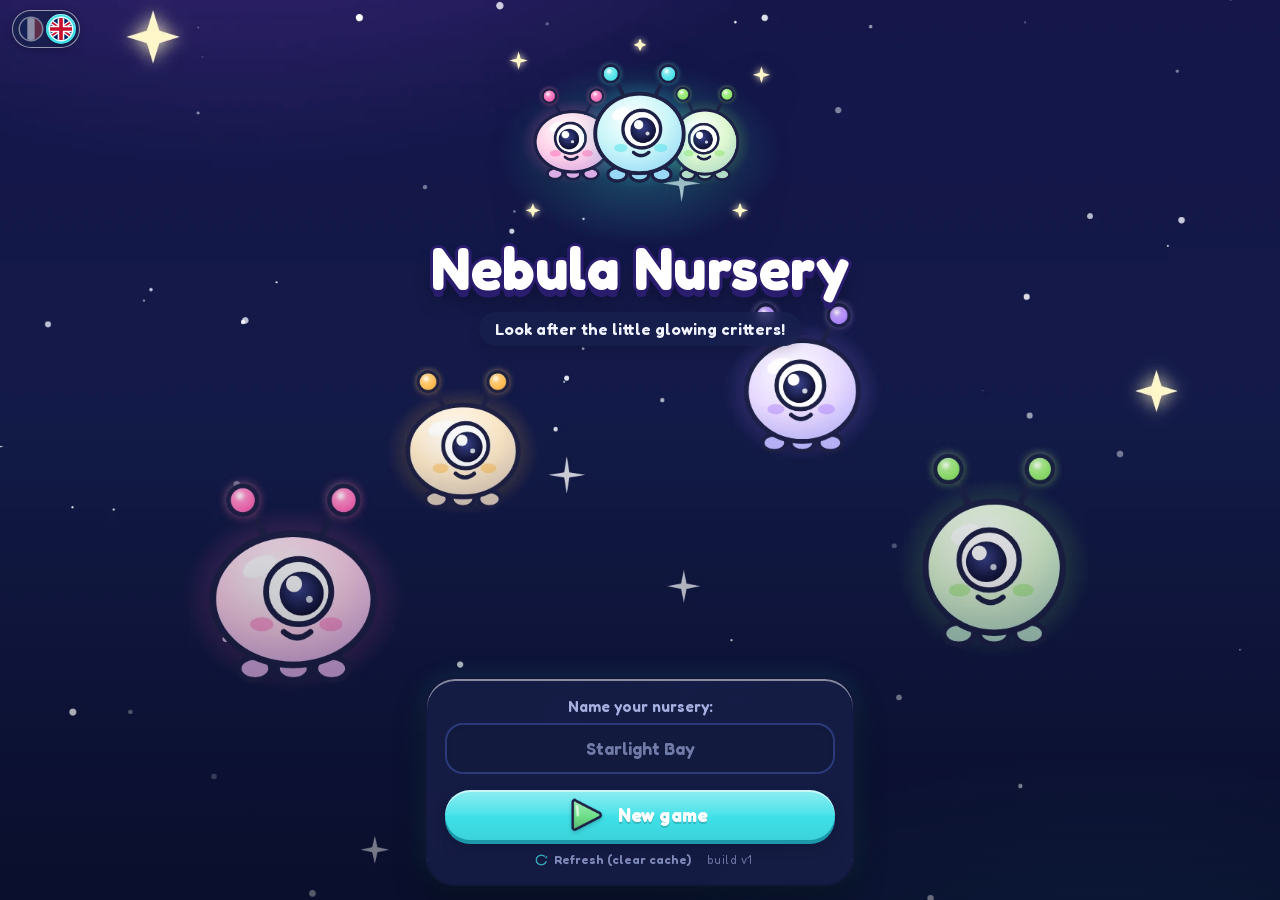
<file: index.html>
<!DOCTYPE html>
<html lang="en">
<head>
  <meta charset="UTF-8" />
  <meta http-equiv="Cache-Control" content="no-cache, no-store, must-revalidate" />
  <meta http-equiv="Pragma" content="no-cache" />
  <meta http-equiv="Expires" content="0" />
  <meta name="viewport" content="width=device-width, initial-scale=1.0, maximum-scale=1.0, user-scalable=no, viewport-fit=cover" />
  <meta name="theme-color" content="#120c34" />
  <meta name="apple-mobile-web-app-capable" content="yes" />
  <meta name="apple-mobile-web-app-status-bar-style" content="black-translucent" />
  <meta name="apple-mobile-web-app-title" content="Nebula" />
  <title>Nebula Nursery</title>
  <link rel="manifest" href="manifest.webmanifest?v=v1" />
  <link rel="icon" type="image/png" href="assets/favicon.png?v=v1" />
  <link rel="apple-touch-icon" href="assets/apple-touch-icon.png?v=v1" />
  <link rel="preload" href="vendor/fonts/fredoka-latin.woff2" as="font" type="font/woff2" crossorigin />
  <link rel="stylesheet" href="engine.css?v=v1" />
  <link rel="stylesheet" href="style.css?v=v1" />
</head>
<body>
  <!-- Home: full-screen splash + bottom sheet -->
  <div id="screen-home" class="screen">
    <div class="home-bg"></div>
    <div class="home-hero">
      <img id="home-logo" class="home-logo hidden" alt="" draggable="false" />
      <h1 id="home-title" class="game-title">Game</h1>
      <p id="home-tagline" class="subtitle"></p>
    </div>
    <div class="home-sheet">
      <label id="home-name-label" class="field-label" for="place-name-input">Name your place:</label>
      <input id="place-name-input" type="text" maxlength="20" />
      <button id="btn-start" class="btn btn-giant btn-primary">New game</button>
      <button id="btn-continue" class="btn btn-giant btn-secondary">Continue</button>
      <p id="home-msg" class="home-msg"></p>
      <div class="home-foot">
        <button id="btn-refresh" class="btn-refresh" title="Clear cache and reload">Refresh</button>
        <span id="app-version" class="app-version"></span>
      </div>
    </div>
  </div>

  <!-- Character creation: carousel -->
  <div id="screen-create" class="screen hidden">
    <div class="home-bg"></div>
    <h2 id="create-title" class="create-title">Choose your character</h2>
    <div class="preview-wrap">
      <button id="car-prev" class="nav-arrow prev" aria-label="previous"></button>
      <div id="avatar-preview" class="avatar-preview"></div>
      <button id="car-next" class="nav-arrow next" aria-label="next"></button>
    </div>
    <div class="home-sheet create-sheet">
      <div id="create-controls" class="create-controls"></div>
      <button id="btn-create-ok" class="btn btn-giant btn-primary">Let's go!</button>
    </div>
  </div>

  <!-- Game -->
  <div id="screen-game" class="screen hidden">
    <header class="top-bar">
      <div class="bar-line">
        <div class="place-title"><span id="place-avatar" class="place-avatar"></span><span id="place-name" class="place-name">My place</span></div>
        <div class="hud-actions">
          <button id="btn-goals" class="mini-btn" title="Goals"></button>
          <button id="btn-me" class="mini-btn" title="Change my look"></button>
          <button id="btn-sound" class="mini-btn" title="Sound"></button>
          <button id="btn-help" class="mini-btn" title="Help"></button>
        </div>
      </div>
      <div id="hud-resources" class="resources"></div>
    </header>

    <div id="game-message" class="game-message hidden"></div>

    <div class="world-zone">
      <div id="world"></div>
      <button id="btn-action" class="btn-action hidden">Action</button>
    </div>

    <div id="panel" class="panel">
      <p class="panel-hint"></p>
    </div>
  </div>

  <!-- Modal -->
  <div id="modal" class="modal hidden">
    <div class="modal-content">
      <button id="btn-close-modal" class="btn-close" aria-label="Close"></button>
      <h2 id="modal-title">Title</h2>
      <div id="modal-body"></div>
    </div>
  </div>

  <!-- Close-up mini-scene (generic): zoom onto a backdrop and scrub spots off it -->
  <div id="closeup" class="closeup hidden">
    <button id="closeup-close" class="closeup-close" aria-label="Close"></button>
    <div id="closeup-stage" class="closeup-stage">
      <img id="closeup-bg" class="closeup-bg" alt="" draggable="false" />
      <img id="closeup-brush" class="closeup-brush hidden" alt="" draggable="false" />
    </div>
  </div>

  <!-- Night veil ("rest" transition), fullscreen -->
  <div id="night-veil"></div>

  <script src="vendor/phaser.min.js?v=v1"></script>
  <script src="game.config.js?v=v1"></script>
  <script src="game.i18n.js?v=v1"></script>
  <script src="engine.js?v=v1"></script>
</body>
</html>
</file>
<file: engine.css>
/* =========================================================
   Generic engine shell styles — STRUCTURE ONLY (no theme).
   Shared verbatim by every game built on the engine.
   A game themes itself in style.css by setting the CSS
   variables below (colours, font, radii, backgrounds).
   ========================================================= */

:root {
  /* ---- defaults (a theme overrides these in style.css) ---- */
  --game-font: "Fredoka", ui-rounded, "SF Pro Rounded", "Trebuchet MS", system-ui, sans-serif;
  --deep: #1b2238;
  --panel: #ffffff; --panel2: #f2f5fb; --panel-edge: #e3e8f2; --sheet-bg: rgba(255, 255, 255, 0.88);
  --text: #2c3550; --muted: #7a84a3; --title: #2c3550;
  --title-fill: #ffffff; --title-stroke: #2c3550;          /* the big outlined game title */
  --primary: #4fc3b8; --primary-d: #2f9c92; --on-primary: #ffffff;
  --accent: #ff8fb3; --accent-d: #d9648b; --on-accent: #ffffff;
  --ribbon: var(--accent); --ribbon-d: var(--accent-d);
  --good: #5fcf86; --warn: #ffc24a; --bad: #ff6a8a;
  --input-bg: #f4f6fb; --border: #dde3ef;
  --chip-bg: rgba(255, 255, 255, 0.9); --chip-text: #2c3550; --chip-edge: rgba(0, 0, 0, 0.08);
  --overlay: rgba(10, 14, 30, 0.55); --night: #0b1030;
  --radius: 24px; --shadow: 0 10px 28px rgba(0, 0, 0, 0.22);
  --glow: 0 0 0 transparent;          /* optional neon glow on cards/buttons */
  --vignette: 0;                      /* 0..1 dark edge on the world (render.vignette) */
  --home-bg: var(--deep);
  --closeup-bg: #000;
  --gloss: linear-gradient(180deg, rgba(255, 255, 255, 0.42) 0%, rgba(255, 255, 255, 0.08) 48%, rgba(0, 0, 0, 0) 52%, rgba(0, 0, 0, 0.06) 100%);
}

* { box-sizing: border-box; font-family: var(--game-font); }
/* Disable text selection / iOS callout globally: on Safari a tap-drag in the game
   starts a text selection that hijacks subsequent touches (the player stops moving).
   Text inputs re-enable selection just below. */
html, body { height: 100%; touch-action: manipulation; -webkit-text-size-adjust: 100%;
  -webkit-user-select: none; user-select: none; -webkit-touch-callout: none; -webkit-tap-highlight-color: transparent; }
input[type="text"], textarea { -webkit-user-select: text; user-select: text; }
button, .btn, input, select, textarea { touch-action: manipulation; }
img { -webkit-user-drag: none; }
/* The document never scrolls (iOS would shift every fixed layer — see engine.js). */
html { overflow: hidden; overscroll-behavior: none; background: var(--edge, var(--deep)); }
body { margin: 0; color: var(--text); background: var(--edge, var(--deep)); overflow: hidden; overscroll-behavior: none;
  position: fixed; top: 0; left: 0; width: 100%; }
/* Edge colour per screen: what iOS shows around/behind our layers. A theme sets
   --edge-home / --edge-game (default: --home-bg / the world colour --deep). */
html[data-screen="home"], html[data-screen="create"] { --edge: var(--edge-home, var(--home-bg)); }
html[data-screen="game"] { --edge: var(--edge-game, var(--deep)); }
html[data-screen="closeup"] { --edge: var(--closeup-bg); }
.screen { height: 100vh; height: 100dvh; display: flex; flex-direction: column; }
.hidden { display: none !important; }
#screen-game { background: var(--deep); position: fixed; inset: 0; height: auto; }

/* ===== Icons (illustrated PNG, built-in SVG glyph, or text fallback) ===== */
.ico { display: inline-block; width: 1.45em; height: 1.45em; vertical-align: -0.38em; object-fit: contain; flex: 0 0 auto; }
.ico-svg { width: 1.2em; height: 1.2em; vertical-align: -0.22em; }
.ico-text { width: auto; height: auto; vertical-align: baseline; }
img.ico { filter: drop-shadow(0 1px 0 rgba(0, 0, 0, 0.12)); }

/* ===== Night veil ("rest" transition) ===== */
#night-veil { position: fixed; inset: 0; pointer-events: none; z-index: 40; opacity: 0; transition: opacity 1.1s ease; background: var(--night); }
#night-veil.on { opacity: 0.86; }

/* ===== Buttons: glossy "candy" pills with a 3D edge ===== */
.btn {
  --b: var(--panel); --bd: var(--panel-edge); --fg: var(--text);
  position: relative; display: inline-flex; align-items: center; justify-content: center; gap: 10px;
  border: none; cursor: pointer; margin: 4px; padding: 8px 22px; min-height: 44px;
  border-radius: 999px; font-weight: 700; font-size: 1.05rem; line-height: 1.1; letter-spacing: 0.2px;
  color: var(--fg); background: var(--gloss), var(--b);
  box-shadow: 0 4px 0 var(--bd), 0 7px 14px rgba(0, 0, 0, 0.16), inset 0 2px 0 rgba(255, 255, 255, 0.55);
  transition: transform .08s ease, box-shadow .08s ease, filter .15s ease;
}
.btn:hover { filter: brightness(1.04); }
.btn:active { transform: translateY(4px); box-shadow: 0 1px 0 var(--bd), 0 3px 6px rgba(0, 0, 0, 0.18), inset 0 2px 0 rgba(255, 255, 255, 0.55); }
.btn:disabled { filter: grayscale(0.7); opacity: 0.55; cursor: not-allowed; }
.btn .ico { width: 2.1em; height: 2.1em; margin: -12px -2px -12px -6px; filter: drop-shadow(0 2px 2px rgba(0, 0, 0, 0.18)); }
.btn-giant { display: flex; width: 100%; font-size: 1.15rem; min-height: 50px; margin: 10px 0 2px; }
.btn-giant .ico { width: 46px; height: 46px; margin: -14px 0 -14px -10px; }
.btn-primary { --b: var(--primary); --bd: var(--primary-d); --fg: var(--on-primary); text-shadow: 0 2px 0 rgba(0, 0, 0, 0.16); }
.btn-accent { --b: var(--accent); --bd: var(--accent-d); --fg: var(--on-accent); text-shadow: 0 2px 0 rgba(0, 0, 0, 0.16); }
.btn-secondary { --b: var(--panel); --bd: var(--panel-edge); --fg: var(--primary-d); }
.btn-small { font-size: 0.92rem; min-height: 36px; padding: 6px 14px; }
.btn-pulse { animation: pulse 2s ease-in-out infinite; }

/* ===== Home (full-screen splash + bottom sheet) & character creation ===== */
#screen-home, #screen-create {
  position: fixed; inset: 0; height: auto; align-items: center; justify-content: space-between; overflow: hidden;
  padding: calc(14px + env(safe-area-inset-top)) 14px calc(14px + env(safe-area-inset-bottom));
}
.home-bg {
  position: absolute; inset: -24px; z-index: 0; background: var(--home-bg); background-size: cover; background-position: center;
  animation: drift 28s ease-in-out infinite alternate;
}
.home-bg::after { content: ""; position: absolute; inset: 0; background: linear-gradient(180deg, rgba(0, 0, 0, 0) 45%, var(--sheet-fade, rgba(0, 0, 0, 0.25)) 100%); }
.home-hero { position: relative; z-index: 1; text-align: center; margin-top: 2vh; animation: rise .6s cubic-bezier(.2, 1.4, .4, 1) both; }
.home-logo { display: block; width: min(300px, 70vw); max-height: 34vh; object-fit: contain; height: auto; margin: 0 auto -6px; animation: float 3.4s ease-in-out infinite; filter: drop-shadow(0 14px 18px rgba(0, 0, 0, 0.25)); }
.game-title {
  margin: 0; font-weight: 700; font-size: clamp(2.5rem, 11vw, 3.6rem); line-height: 1; letter-spacing: 0.5px; color: var(--title-fill);
  text-shadow: 3px 0 0 var(--title-stroke), -3px 0 0 var(--title-stroke), 0 3px 0 var(--title-stroke), 0 -3px 0 var(--title-stroke),
    2px 2px 0 var(--title-stroke), -2px 2px 0 var(--title-stroke), 2px -2px 0 var(--title-stroke), -2px -2px 0 var(--title-stroke),
    0 7px 0 var(--title-stroke), 0 12px 18px rgba(0, 0, 0, 0.3);
}
.subtitle {
  display: inline-block; margin: 14px 0 0; padding: 7px 16px; border-radius: 999px; font-weight: 600; font-size: 1rem;
  background: var(--chip-bg); color: var(--chip-text); box-shadow: 0 4px 12px rgba(0, 0, 0, 0.15); -webkit-backdrop-filter: blur(6px); backdrop-filter: blur(6px);
}
.home-sheet {
  position: relative; z-index: 1; width: min(430px, 100%); padding: 18px 18px 12px; border-radius: 30px;
  background: var(--sheet-bg); -webkit-backdrop-filter: blur(14px); backdrop-filter: blur(14px);
  box-shadow: var(--shadow), var(--glow), inset 0 2px 0 rgba(255, 255, 255, 0.5); border: 2px solid var(--panel-edge);
  animation: rise .55s .08s cubic-bezier(.2, 1.3, .4, 1) both; text-align: center;
}
.field-label { display: block; margin: 0 0 7px; font-weight: 600; font-size: 0.95rem; color: var(--muted); }
input[type="text"] {
  width: 100%; padding: 13px 16px; font-size: 1.1rem; background: var(--input-bg); color: var(--text);
  border: 2px solid var(--border); border-radius: 18px; margin-bottom: 6px; text-align: center; font-weight: 600; outline: none;
  box-shadow: inset 0 2px 4px rgba(0, 0, 0, 0.06); transition: border-color .15s;
}
input[type="text"]:focus { border-color: var(--primary); }
input[type="text"]::placeholder { color: var(--muted); opacity: 0.65; }
.home-msg { min-height: 0; color: var(--primary-d); font-weight: 600; margin: 6px 0 0; font-size: 0.92rem; }
.home-msg:empty { display: none; }
.home-foot { display: flex; align-items: center; justify-content: center; gap: 10px; margin-top: 8px; }
.btn-refresh { background: transparent; border: none; color: var(--muted); font-size: 0.78rem; font-weight: 600; cursor: pointer; opacity: 0.75; padding: 4px 6px; display: inline-flex; align-items: center; gap: 4px; }
.btn-refresh .ico { width: 1.3em; height: 1.3em; }
.app-version { font-size: 0.72rem; color: var(--muted); opacity: 0.6; letter-spacing: 0.5px; }
/* Language switch: one themed toggle (pill + sliding knob behind the active flag), top-left of home */
.lang-switch { --f: 22px; --pad: 3px; position: absolute; z-index: 5; top: calc(env(safe-area-inset-top, 0px) + 10px); left: 12px;
  display: flex; gap: 0; padding: var(--pad); border: 1.5px solid rgba(255, 255, 255, 0.55); border-radius: 999px;
  background: var(--chip-bg, rgba(0, 0, 0, 0.35)); box-shadow: 0 2px 8px rgba(0, 0, 0, 0.18);
  cursor: pointer; -webkit-tap-highlight-color: transparent; }
.lang-switch::before { content: ""; position: absolute; inset: -8px; }   /* 44px+ tap area */
.lang-knob { position: absolute; top: var(--pad); left: var(--pad); width: calc(var(--f) + 8px); height: calc(var(--f) + 8px); border-radius: 50%;
  background: var(--primary, #fff); box-shadow: 0 1px 3px rgba(0, 0, 0, 0.25), inset 0 1px 0 rgba(255, 255, 255, 0.45);
  transform: translateX(calc(var(--i) * (var(--f) + 8px))); transition: transform 0.2s cubic-bezier(.3, .7, .4, 1.2); }
.lang-flag { position: relative; display: flex; align-items: center; justify-content: center; width: calc(var(--f) + 8px); height: calc(var(--f) + 8px);
  opacity: 0.5; filter: saturate(0.5); transition: opacity 0.2s ease, filter 0.2s ease; }
.lang-flag .flag { display: block; width: var(--f); height: var(--f); border-radius: 50%; overflow: hidden; box-shadow: 0 0 0 1.5px rgba(255, 255, 255, 0.9); }
.lang-flag.on { opacity: 1; filter: none; }
.lang-switch:active .lang-knob { filter: brightness(0.95); }

.create-title {
  position: relative; z-index: 1; margin: 2vh 0 0; padding: 10px 26px; border-radius: 18px; font-weight: 700; font-size: 1.25rem; color: #fff;
  background: var(--gloss), var(--ribbon); box-shadow: 0 5px 0 var(--ribbon-d), var(--shadow); text-shadow: 0 2px 0 rgba(0, 0, 0, 0.15);
  animation: rise .5s cubic-bezier(.2, 1.4, .4, 1) both; text-align: center; max-width: 92vw;
}
.create-title .ico { width: 1.6em; height: 1.6em; }
.preview-wrap { position: relative; z-index: 1; display: flex; align-items: center; justify-content: center; gap: 8px; flex: 1; width: 100%; max-width: 460px; }
.avatar-preview { position: relative; width: min(250px, 58vw); height: min(270px, 62vw); display: flex; align-items: flex-end; justify-content: center; }
.avatar-preview .podium { position: absolute; left: 8%; right: 8%; bottom: 22px; height: 48px; border-radius: 50%; background: radial-gradient(ellipse at center, rgba(255, 255, 255, 0.85), rgba(255, 255, 255, 0.2) 60%, rgba(255, 255, 255, 0) 72%); }
.avatar-preview .thumb-big { position: relative; width: 100%; height: calc(100% - 24px); object-fit: contain; object-position: bottom; image-rendering: var(--thumb-rendering, auto); animation: float 2.8s ease-in-out infinite; filter: drop-shadow(0 10px 12px rgba(0, 0, 0, 0.22)); }
.avatar-preview .thumb-big.swap-next { animation: swapNext .35s cubic-bezier(.2, 1.3, .4, 1), float 2.8s .35s ease-in-out infinite; }
.avatar-preview .thumb-big.swap-prev { animation: swapPrev .35s cubic-bezier(.2, 1.3, .4, 1), float 2.8s .35s ease-in-out infinite; }
.avatar-name { position: absolute; bottom: -2px; left: 50%; transform: translateX(-50%); padding: 6px 18px; border-radius: 999px; background: var(--panel); color: var(--title); font-weight: 700; font-size: 1.1rem; box-shadow: 0 4px 0 var(--panel-edge), 0 6px 14px rgba(0, 0, 0, 0.15); white-space: nowrap; }
.nav-arrow {
  width: 52px; height: 52px; border-radius: 50%; border: none; cursor: pointer; flex: 0 0 auto; display: flex; align-items: center; justify-content: center;
  background: var(--gloss), var(--panel); box-shadow: 0 4px 0 var(--panel-edge), 0 8px 14px rgba(0, 0, 0, 0.18);
}
.nav-arrow .ico { width: 30px; height: 30px; }
.nav-arrow.prev .ico { transform: rotate(90deg); }
.nav-arrow.next .ico { transform: rotate(-90deg); }
.nav-arrow:active { transform: translateY(3px); box-shadow: 0 1px 0 var(--panel-edge); }
.create-sheet { margin-top: 10px; }
.create-controls { text-align: center; }
.avatar-row { display: flex; flex-wrap: wrap; gap: 10px; margin: 0 0 10px; justify-content: center; }
.btn-avatar {
  width: 54px; height: 54px; border-radius: 50%; border: 3px solid var(--panel); background: var(--input-bg); cursor: pointer; padding: 0;
  box-shadow: 0 3px 0 var(--panel-edge), 0 4px 10px rgba(0, 0, 0, 0.12); transition: transform .12s, box-shadow .12s; overflow: hidden;
}
.btn-avatar.btn-thumb { display: flex; align-items: flex-end; justify-content: center; }
.btn-avatar.btn-thumb img { width: 120%; height: 120%; object-fit: cover; object-position: 50% 15%; image-rendering: var(--thumb-rendering, auto); }
.btn-avatar.chosen { border-color: var(--primary); transform: translateY(-3px) scale(1.06); box-shadow: 0 0 0 3px var(--primary), 0 6px 12px rgba(0, 0, 0, 0.2); }
.group { margin-bottom: 10px; }
.group-title { font-weight: 600; font-size: 0.92rem; display: block; margin: 4px 0 6px; color: var(--muted); text-align: center; }
.swatch { width: 44px; height: 44px; border-radius: 50%; border: 4px solid var(--panel); box-shadow: 0 3px 0 rgba(0, 0, 0, 0.15), inset 0 -4px 0 rgba(0, 0, 0, 0.12), inset 0 3px 0 rgba(255, 255, 255, 0.4); }
.swatch.chosen { transform: scale(1.15); box-shadow: 0 0 0 3px var(--primary), 0 4px 10px rgba(0, 0, 0, 0.2); }
.variant-blob { width: 96px; height: 96px; border-radius: 50%; border: 4px solid var(--panel); box-shadow: 0 0 22px currentColor; }
.variant-blob.has-thumb { background: radial-gradient(circle, var(--c), transparent 68%); border: none; box-shadow: none; width: 136px; height: 136px; display: flex; align-items: center; justify-content: center; }
.variant-blob.has-thumb img { max-width: 100%; max-height: 100%; filter: drop-shadow(0 8px 10px rgba(0, 0, 0, 0.2)); }
.variant-blob.bump { animation: bump .35s ease; }

/* ===== HUD (floating over the world) ===== */
.top-bar {
  position: absolute; top: 0; left: 0; right: 0; z-index: 5; pointer-events: none;
  display: flex; flex-direction: column; gap: 8px;
  padding: calc(8px + env(safe-area-inset-top)) calc(10px + env(safe-area-inset-right)) 10px calc(10px + env(safe-area-inset-left));
  background: linear-gradient(180deg, var(--hud-fade, rgba(0, 0, 0, 0.2)) 0%, transparent 100%);
}
.top-bar > * { pointer-events: none; }
.top-bar button, .top-bar .resource, .top-bar .place-title { pointer-events: auto; }
.bar-line { display: flex; align-items: center; justify-content: space-between; gap: 8px; width: 100%; flex-wrap: nowrap; }
.place-title {
  display: flex; align-items: center; gap: 8px; min-width: 0; max-width: 52%; padding: 3px 14px 3px 3px; border-radius: 999px;
  background: var(--chip-bg); border: 2px solid var(--chip-edge); color: var(--chip-text); font-weight: 700; font-size: 1rem;
  -webkit-backdrop-filter: blur(8px); backdrop-filter: blur(8px); box-shadow: 0 3px 0 var(--chip-edge), 0 6px 14px rgba(0, 0, 0, 0.14);
}
.place-avatar { width: 38px; height: 38px; border-radius: 50%; overflow: hidden; flex: 0 0 auto; background: radial-gradient(circle at 50% 35%, var(--panel), var(--panel2)); border: 2px solid var(--primary); display: flex; align-items: flex-end; justify-content: center; }
.place-avatar img { width: 130%; height: 130%; object-fit: cover; object-position: 50% 12%; }
.place-avatar:empty { display: none; }
.place-name { white-space: nowrap; overflow: hidden; text-overflow: ellipsis; }
.hud-actions { display: flex; gap: 7px; flex: 0 0 auto; }
.mini-btn {
  width: 44px; height: 44px; border-radius: 50%; padding: 0; cursor: pointer; display: inline-flex; align-items: center; justify-content: center;
  background: var(--gloss), var(--chip-bg); border: 2px solid var(--chip-edge); color: var(--chip-text);
  -webkit-backdrop-filter: blur(8px); backdrop-filter: blur(8px); box-shadow: 0 3px 0 var(--chip-edge), 0 6px 14px rgba(0, 0, 0, 0.14);
  transition: transform .1s;
}
.mini-btn .ico { width: 36px; height: 36px; vertical-align: 0; }
.mini-btn .ico-svg { width: 22px; height: 22px; }
.mini-btn:active { transform: scale(0.88); }
.resources { display: flex; flex-wrap: wrap; gap: 8px 12px; align-items: center; width: 100%; padding-left: 8px; }
.resource {
  position: relative; display: inline-flex; align-items: center; height: 34px; padding: 0 14px 0 34px; margin-left: 6px; border-radius: 999px;
  background: var(--chip-bg); border: 2px solid var(--chip-edge); color: var(--chip-text); font-size: 1.1rem; font-weight: 700; white-space: nowrap;
  -webkit-backdrop-filter: blur(8px); backdrop-filter: blur(8px); box-shadow: 0 3px 0 var(--chip-edge), 0 6px 12px rgba(0, 0, 0, 0.12);
}
.resource .r-ico { position: absolute; left: -12px; top: 50%; transform: translateY(-50%); width: 44px; height: 44px; display: flex; align-items: center; justify-content: center; }
.resource .r-ico .ico { width: 42px; height: 42px; vertical-align: 0; }
.resource .r-ico .ico-svg { width: 24px; height: 24px; }
.resource.bump { animation: bump .45s cubic-bezier(.3, 1.8, .5, 1); }

/* ===== World ===== */
.world-zone { flex: 1; position: relative; min-height: 0; overflow: hidden; }
.world-zone::after {             /* soft vignette (render.vignette) */
  content: ""; position: absolute; inset: 0; pointer-events: none; z-index: 1;
  background: radial-gradient(ellipse at 50% 48%, transparent 55%, rgba(0, 0, 0, var(--vignette)) 100%);
}
#world { width: 100%; height: 100%; touch-action: none; cursor: pointer; background: var(--edge-game, var(--deep)); }
#world canvas { opacity: 0; transition: opacity .35s ease; }     /* revealed by engine.js once drawn */
#world.ready canvas { opacity: 1; }
/* World loading screen (engine.js showWorldLoader): character + rounded gauge */
.world-loader { position: absolute; inset: 0; z-index: 2; display: flex; flex-direction: column; align-items: center; justify-content: center; gap: 16px; pointer-events: none; transition: opacity .35s ease; }
.world-loader.done { opacity: 0; }
.world-loader img { width: 112px; height: 112px; object-fit: contain; animation: float 1.6s ease-in-out infinite; filter: drop-shadow(0 10px 10px rgba(0, 0, 0, 0.22)); }
.wl-bar { width: min(200px, 52%); height: 16px; border-radius: 99px; overflow: hidden; background: rgba(0, 0, 0, 0.16); border: 2px solid rgba(255, 255, 255, 0.55); box-shadow: inset 0 2px 3px rgba(0, 0, 0, 0.2); }
.wl-bar i { display: block; width: 0; height: 100%; border-radius: 99px; background: var(--gloss), var(--primary); transition: width .2s ease; }
#world canvas { display: block; touch-action: none; }
.btn-action { display: none; }

/* ===== Action panel: a floating card with a portrait, gauges and round action buttons ===== */
.panel {
  position: fixed; left: 0; right: 0; margin: 0 auto; z-index: 5;
  bottom: calc(12px + env(safe-area-inset-bottom)); width: calc(100% - 24px - env(safe-area-inset-left) - env(safe-area-inset-right)); max-width: 540px;
  padding: 14px 14px 14px; border-radius: 28px; border: 3px solid var(--panel-edge);
  background: linear-gradient(180deg, rgba(255, 255, 255, 0.22), rgba(255, 255, 255, 0) 40%), var(--panel);
  box-shadow: 0 6px 0 var(--panel-edge), var(--shadow), var(--glow);
}
.panel.pop { animation: slideUp .38s cubic-bezier(.2, 1.35, .4, 1); }
.panel.idle {
  width: max-content; max-width: 88vw; padding: 7px 18px 7px 8px; border-radius: 999px; border-width: 2px; pointer-events: none;
  background: var(--chip-bg); box-shadow: 0 4px 14px rgba(0, 0, 0, 0.15); -webkit-backdrop-filter: blur(8px); backdrop-filter: blur(8px);
  animation: hintFade 10s ease forwards;
}
.panel.idle:empty { display: none; }
.panel.idle .panel-hint { margin: 0; display: flex; align-items: center; gap: 8px; font-size: 0.95rem; color: var(--chip-text); text-align: left; }
.panel.idle .panel-hint > .ico { width: 34px; height: 34px; animation: tapHint 1.4s ease-in-out infinite; }
.panel-hint { text-align: center; margin: 4px 0; color: var(--muted); font-weight: 600; }

.pc-card { display: flex; align-items: center; gap: 12px; margin: 0 0 10px; min-height: 52px; }
.pc-portrait {
  --c: var(--primary);
  width: 76px; height: 76px; margin: -46px 0 0 2px; flex: 0 0 auto; border-radius: 50%; overflow: hidden; position: relative;
  display: flex; align-items: center; justify-content: center;
  background: radial-gradient(circle at 50% 38%, #ffffff 0%, var(--c) 140%);
  border: 4px solid var(--panel); box-shadow: 0 0 0 3px var(--c), 0 8px 16px rgba(0, 0, 0, 0.22);
  animation: popIn .4s .05s cubic-bezier(.2, 1.6, .4, 1) both;
}
.pc-portrait img { width: 118%; height: 118%; object-fit: contain; object-position: 50% 30%; margin-top: 14px; }
.pc-portrait.station img { width: 92%; height: 92%; margin: 0; object-position: center; }
.pc-portrait .ico { width: 46px; height: 46px; }
.pc-main { flex: 1; min-width: 0; display: flex; align-items: center; justify-content: space-between; gap: 8px; flex-wrap: wrap; }
.pc-title { display: flex; flex-direction: column; min-width: 0; line-height: 1.1; }
.pc-name { font-size: 1.35rem; font-weight: 700; color: var(--title); white-space: nowrap; overflow: hidden; text-overflow: ellipsis; }
.pc-tag { font-size: 0.85rem; font-weight: 600; color: var(--muted); margin-top: 2px; }
.pc-mood { display: flex; gap: 2px; align-items: center; }
.pc-mood .mood-heart { width: 24px; height: 24px; vertical-align: 0; }
.pc-mood .mood-face { width: 40px; height: 40px; vertical-align: 0; }
.pc-needs { display: flex; gap: 10px; margin: 0 0 12px; padding: 8px 10px; border-radius: 18px; background: var(--panel2); box-shadow: inset 0 2px 4px rgba(0, 0, 0, 0.06); }
.need { flex: 1; display: flex; align-items: center; gap: 4px; min-width: 0; }
.need-ico .ico { width: 38px; height: 38px; vertical-align: 0; margin: -6px -12px -6px -4px; position: relative; z-index: 1; }
.gauge { flex: 1; height: 14px; border-radius: 99px; background: rgba(0, 0, 0, 0.12); overflow: hidden; box-shadow: inset 0 2px 3px rgba(0, 0, 0, 0.18); }
.gauge i { display: block; height: 100%; border-radius: 99px; transition: width .5s cubic-bezier(.3, 1.4, .5, 1), background-color .3s;
  background-image: linear-gradient(180deg, rgba(255, 255, 255, 0.5) 0%, rgba(255, 255, 255, 0.1) 45%, rgba(0, 0, 0, 0.08) 100%); }
.r-green { background-color: var(--good); } .r-yellow { background-color: var(--warn); } .r-red { background-color: var(--bad); }

.pc-actions { display: flex; gap: 10px; justify-content: center; align-items: flex-start; }
.act {
  --c: var(--primary);
  flex: 1 1 0; min-width: 0; max-width: 120px; display: flex; flex-direction: column; align-items: center; gap: 4px;
  background: none; border: none; padding: 0; cursor: pointer; color: var(--text); animation: popIn .4s cubic-bezier(.2, 1.6, .4, 1) both;
}
.act:nth-child(2) { animation-delay: .05s; } .act:nth-child(3) { animation-delay: .1s; } .act:nth-child(4) { animation-delay: .15s; }
.act-ico {
  width: 60px; height: 60px; border-radius: 20px; display: flex; align-items: center; justify-content: center;
  background: var(--gloss), var(--c); border: 2px solid rgba(255, 255, 255, 0.85);
  box-shadow: 0 4px 0 rgba(0, 0, 0, 0.2), 0 7px 12px rgba(0, 0, 0, 0.14), inset 0 -3px 0 rgba(0, 0, 0, 0.1);
  transition: transform .1s ease, box-shadow .1s ease;
}
.act-ico .ico { width: 50px; height: 50px; vertical-align: 0; filter: drop-shadow(0 2px 1px rgba(0, 0, 0, 0.2)); }
.act-ico .ico-svg { width: 28px; height: 28px; color: #fff; }
.act-lbl { font-size: 0.88rem; font-weight: 700; color: var(--text); white-space: nowrap; overflow: hidden; text-overflow: ellipsis; max-width: 100%; }
.act:active .act-ico { transform: translateY(3px) scale(0.96); box-shadow: 0 1px 0 rgba(0, 0, 0, 0.2), inset 0 -3px 0 rgba(0, 0, 0, 0.1); }
.act.act-soft { --c: var(--panel2); }
/* the signature action stands out: a glowing ring */
.act.act-primary .act-ico { width: 66px; height: 66px; margin-top: -6px; border-radius: 22px; border: 3px solid #fff; animation: ringPulse 1.8s ease-in-out infinite; }
.act.act-primary .act-ico .ico { width: 56px; height: 56px; }
/* a single / station action: a big glossy pill with the icon in a bubble */
.act.act-wide { flex-direction: row; max-width: none; width: 100%; gap: 0; padding: 0; height: 50px; margin-top: 6px; border-radius: 999px;
  background: var(--gloss), var(--c); box-shadow: 0 4px 0 rgba(0, 0, 0, 0.2), 0 8px 14px rgba(0, 0, 0, 0.16), inset 0 2px 0 rgba(255, 255, 255, 0.5); }
.act.act-wide .act-ico { width: 64px; height: 64px; margin: -10px -4px -4px 4px; border: none; border-radius: 0; flex: 0 0 auto; background: none; box-shadow: none; animation: none; }
.act.act-wide .act-ico .ico { width: 64px; height: 64px; filter: drop-shadow(0 3px 2px rgba(0, 0, 0, 0.25)); }
.act.act-wide .act-lbl { flex: 1; font-size: 1.15rem; color: #fff; text-shadow: 0 2px 0 rgba(0, 0, 0, 0.18); padding-right: 56px; text-align: center; }
.act.act-wide:active { transform: translateY(3px); box-shadow: 0 1px 0 rgba(0, 0, 0, 0.2), inset 0 2px 0 rgba(255, 255, 255, 0.5); }
.act.act-wide:active .act-ico { transform: none; }
.act.act-wide.act-primary { animation: popIn .4s cubic-bezier(.2, 1.6, .4, 1) both, glowPulse 2s 0.4s ease-in-out infinite; }

/* ===== Modal (card + ribbon title) ===== */
.modal { position: fixed; inset: 0; background: var(--overlay); display: flex; align-items: center; justify-content: center; z-index: 100; padding: calc(30px + env(safe-area-inset-top)) 14px calc(14px + env(safe-area-inset-bottom)); animation: fadeIn .2s ease; -webkit-backdrop-filter: blur(4px); backdrop-filter: blur(4px); }
.modal-content {
  background: linear-gradient(180deg, rgba(255, 255, 255, 0.22), rgba(255, 255, 255, 0) 30%), var(--panel); border: 3px solid var(--panel-edge); border-radius: 30px;
  padding: 36px 18px 18px; width: min(540px, 100%); max-height: 100%; display: flex; flex-direction: column; overflow: visible; position: relative;
  box-shadow: 0 7px 0 var(--panel-edge), var(--shadow), var(--glow); animation: rise .35s cubic-bezier(.2, 1.4, .4, 1);
}
.modal-content h2 {
  position: absolute; top: -24px; left: 50%; transform: translateX(-50%); margin: 0; max-width: calc(100% - 90px);
  padding: 9px 26px; border-radius: 18px; white-space: nowrap; overflow: hidden; text-overflow: ellipsis;
  font-size: 1.2rem; font-weight: 700; color: #fff; text-shadow: 0 2px 0 rgba(0, 0, 0, 0.15);
  background: var(--gloss), var(--ribbon); box-shadow: 0 5px 0 var(--ribbon-d), 0 8px 16px rgba(0, 0, 0, 0.2);
}
.modal-content h2 .ico { width: 1.5em; height: 1.5em; }
#modal-body { overflow-y: auto; flex: 1 1 auto; min-height: 0; -webkit-overflow-scrolling: touch; padding: 4px 2px; }
.modal-content h3 { margin: 16px 0 8px; color: var(--primary-d); }
.btn-close {
  position: absolute; top: -18px; right: -10px; width: 48px; height: 48px; border-radius: 50%; border: 3px solid #fff; cursor: pointer; z-index: 2;
  display: flex; align-items: center; justify-content: center; padding: 0;
  background: var(--gloss), var(--accent); box-shadow: inset 0 -4px 0 var(--accent-d), 0 0 0 1px rgba(0, 0, 0, 0.1), 0 5px 12px rgba(0, 0, 0, 0.28);
  transition: transform .1s ease;
}
.btn-close .ico { width: 26px; height: 26px; vertical-align: 0; }
.btn-close .ico-svg { color: #fff; }
.btn-close:active { transform: scale(0.9); }
.shop-row { display: flex; align-items: center; justify-content: space-between; gap: 12px; background: var(--panel2); border-radius: 18px; padding: 12px; margin-bottom: 10px; }
.shop-row .desc { flex: 1; } .shop-row .desc small { display: block; color: var(--muted); }
.choice-list { display: flex; flex-direction: column; gap: 10px; margin-bottom: 4px; }
.choice-sub { margin: 0 4px 10px; color: var(--muted); font-weight: 600; text-align: center; text-wrap: balance; }
/* one option of a menu / shop: an icon tile, a title + subtitle, a price pill (or a tag) */
.choice {
  --c: var(--primary);
  display: flex; align-items: center; gap: 12px; width: 100%; min-height: 64px; padding: 8px 12px 8px 8px; cursor: pointer; text-align: left;
  font: inherit; color: var(--text); background: var(--gloss), var(--panel2); border: 2px solid var(--panel-edge); border-radius: 20px;
  box-shadow: 0 4px 0 var(--panel-edge), 0 6px 12px rgba(0, 0, 0, 0.08); transition: transform .1s ease, box-shadow .1s ease;
  animation: popIn .35s cubic-bezier(.2, 1.6, .4, 1) both;
}
.choice:nth-child(2) { animation-delay: .04s; } .choice:nth-child(3) { animation-delay: .08s; } .choice:nth-child(4) { animation-delay: .12s; } .choice:nth-child(5) { animation-delay: .16s; }
.choice:active { transform: translateY(3px); box-shadow: 0 1px 0 var(--panel-edge); }
.choice.accent { border-color: var(--accent); box-shadow: 0 4px 0 var(--accent-d), 0 6px 14px rgba(0, 0, 0, 0.1), var(--glow); }
.choice.off { opacity: .62; cursor: default; }
.choice.off:active { transform: none; box-shadow: 0 4px 0 var(--panel-edge); }
.ch-ico { width: 52px; height: 52px; flex: 0 0 auto; border-radius: 16px; display: flex; align-items: center; justify-content: center; overflow: hidden;
  background: radial-gradient(circle at 50% 35%, #ffffff 0%, var(--c) 160%); box-shadow: inset 0 -3px 0 rgba(0, 0, 0, 0.08); }
.ch-ico .ico { width: 46px; height: 46px; vertical-align: 0; }
.ch-ico img:not(.ico) { width: 110%; height: 110%; object-fit: contain; }
.ch-txt { flex: 1; min-width: 0; display: flex; flex-direction: column; gap: 2px; line-height: 1.2; }
.ch-txt b { font-size: 1.08rem; color: var(--title); }
.ch-txt small { font-size: 0.86rem; color: var(--muted); font-weight: 600; }
.ch-txt small .ico { width: 1.5em; height: 1.5em; vertical-align: -0.45em; }
.ch-price { flex: 0 0 auto; display: inline-flex; align-items: center; gap: 2px; height: 36px; padding: 0 12px 0 4px; border-radius: 999px;
  background: var(--gloss), var(--primary); color: var(--on-primary); font-weight: 700; font-size: 1.05rem; box-shadow: 0 3px 0 var(--primary-d); }
.ch-price .ico { width: 34px; height: 34px; margin: -4px 0 -4px -8px; vertical-align: 0; }
.ch-tag { flex: 0 0 auto; width: 40px; height: 40px; border-radius: 50%; display: flex; align-items: center; justify-content: center; background: var(--good); box-shadow: 0 3px 0 rgba(0, 0, 0, 0.15); }
.ch-tag .ico { width: 30px; height: 30px; vertical-align: 0; }
.ch-tag .ico-svg { color: #fff; width: 22px; height: 22px; }
.decor-card .d-price .ico { width: 1.6em; height: 1.6em; vertical-align: -0.5em; }
/* chase level (wanted): a row of icons, lit = current level */
.resource.heat { padding: 0 8px; gap: 0; border-color: var(--bad); animation: heatPulse 1s ease-in-out infinite; }
.resource.heat .heat-icons { display: inline-flex; gap: 0; }
.resource.heat .ico { width: 30px; height: 30px; vertical-align: 0; margin: 0 -2px; }
.resource.heat .ico.off { opacity: .28; filter: grayscale(1); }
@keyframes heatPulse { 0%, 100% { box-shadow: 0 3px 0 var(--chip-edge), 0 0 0 0 rgba(255, 70, 90, 0.0); } 50% { box-shadow: 0 3px 0 var(--chip-edge), 0 0 14px 3px rgba(255, 70, 90, 0.55); } }
/* race mini-game: full-screen canvas + DOM HUD */
.race3d { position: fixed; inset: 0; width: 100%; height: 100%; z-index: 30; touch-action: none; background: #000; }
.race-hud { position: fixed; inset: 0; z-index: 31; pointer-events: none; display: flex; flex-direction: column; justify-content: space-between;
  padding: calc(10px + env(safe-area-inset-top)) calc(12px + env(safe-area-inset-right)) calc(14px + env(safe-area-inset-bottom)) calc(12px + env(safe-area-inset-left)); }
/* race head: the chips row, then the ride's need gauge (fuel…) on its own row */
.rh-head { display: flex; flex-direction: column; align-items: stretch; gap: 10px; }
.rh-need { align-self: flex-start; height: 30px; padding: 0 10px 0 30px; margin-left: 12px; gap: 8px; font-size: clamp(.7rem, 3.3vw, .95rem); font-variant-numeric: tabular-nums; }
.rh-need .r-ico { left: -10px; width: 38px; height: 38px; } .rh-need .r-ico .ico { width: 36px; height: 36px; }
.rh-gauge { display: inline-block; width: 120px; height: 10px; border-radius: 99px; background: rgba(0, 0, 0, 0.4); overflow: hidden; box-shadow: inset 0 1px 2px rgba(0, 0, 0, 0.4); }
.rh-gauge i { display: block; height: 100%; width: 0; border-radius: 99px; background: var(--good); transition: width .3s linear, background-color .3s; }
.rh-need b { min-width: 2.6em; text-align: right; }
.rh-need.low { border-color: var(--bad); animation: heatPulse .6s ease-in-out infinite; } .rh-need.low .rh-gauge i { background: var(--bad); }
.rh-top { display: flex; align-items: center; gap: 6px; flex-wrap: nowrap; padding-left: 8px; }
/* one line, whatever the values: compact chips that scale with the screen + fixed-width digits (no jump, no wrap) */
.rh-top .resource { flex: 0 1 auto; min-width: 0; margin-left: 4px; height: 32px; padding: 0 9px 0 28px; font-size: clamp(.7rem, 3.3vw, 1.05rem); font-variant-numeric: tabular-nums; }
.rh-top .resource .r-ico { left: -10px; width: 38px; height: 38px; }
.rh-top .resource .r-ico .ico { width: 36px; height: 36px; }
.rh-top .resource b { display: inline-block; text-align: right; }
#rh-time b { min-width: 3em; } #rh-dist b { min-width: 3.6em; } #rh-speed b { min-width: 4.5em; }
@media (max-width: 359px) { .rh-top .resource { padding: 0 7px 0 26px; } .rh-top .resource b { min-width: 0 !important; } .rh-top { gap: 2px; } }
.rh-top .resource.rh-place b { min-width: 3.2em; }
.rh-top .resource.rh-place.pop { animation: rhPop .45s cubic-bezier(.3,1.6,.5,1); }
@keyframes rhPop { 0% { transform: scale(1); } 40% { transform: scale(1.28); } 100% { transform: scale(1); } }
/* race results (race.rivals): podium list in the ribbon modal */
.race-results { display: flex; flex-direction: column; gap: 10px; }
.rr-head { text-align: center; font-size: 1.15rem; font-weight: 700; margin: 0; }
.rr-list { display: flex; flex-direction: column; gap: 6px; }
.rr-row { display: flex; align-items: center; gap: 10px; padding: 6px 12px 6px 6px; border-radius: 14px; background: rgba(0, 0, 0, 0.06); }
.rr-row.you { background: var(--accent, #ffd24a); box-shadow: 0 2px 0 rgba(0, 0, 0, 0.15); font-weight: 700; }
.rr-row b { flex: 1; min-width: 0; overflow: hidden; text-overflow: ellipsis; white-space: nowrap; }
.rr-head-ico { width: 32px; height: 32px; flex: 0 0 32px; object-fit: cover; border-radius: 50%; background: #fff; box-shadow: 0 0 0 2px rgba(0, 0, 0, .25); }
.rr-medal.m2 .ico { filter: grayscale(1) brightness(1.15); } .rr-medal.m3 .ico { filter: sepia(1) saturate(1.6) hue-rotate(-12deg) brightness(.85); }
.rr-swatch { width: 14px; height: 14px; flex: 0 0 14px; border-radius: 50%; border: 2px solid rgba(0, 0, 0, 0.35); }
.rr-time { font-variant-numeric: tabular-nums; opacity: .75; font-size: .9rem; }
.rr-medal { width: 34px; height: 34px; flex: 0 0 34px; border-radius: 50%; display: flex; align-items: center; justify-content: center;
  font-weight: 800; background: rgba(0, 0, 0, 0.12); }
.rr-medal .ico { width: 26px; height: 26px; }
.rr-medal.m1 { background: linear-gradient(#ffe27a, #f2b33d); } .rr-medal.m2 { background: linear-gradient(#f1f3f8, #b9c0cf); }
.rr-medal.m3 { background: linear-gradient(#f2c49a, #c9844e); }
.rr-sub { text-align: center; margin: 0; opacity: .8; }
.rh-chase .rh-gauge i { background: linear-gradient(90deg, #5aa0ff, #ff4d6a); }
.rr-reward { text-align: center; font-size: 1.3rem; font-weight: 800; margin: 2px 0 0; }
.rr-reward .ico { width: 1.6em; height: 1.6em; vertical-align: -0.5em; }
.rh-top .resource.warn { border-color: var(--bad); animation: heatPulse .6s ease-in-out infinite; }
.rh-quit { margin-left: auto; pointer-events: auto; }
.rh-steer { display: flex; align-items: center; justify-content: space-between; gap: 8px; }
.rh-steer .rh-l, .rh-steer .rh-r { width: 64px; height: 64px; border-radius: 50%; display: flex; align-items: center; justify-content: center;
  background: var(--gloss), var(--chip-bg); border: 2px solid var(--chip-edge); opacity: .75; transition: transform .1s, opacity .1s; }
.rh-steer .ico { width: 52px; height: 52px; vertical-align: 0; }
.rh-steer .rh-l .ico-svg { transform: rotate(90deg); } .rh-steer .rh-r .ico-svg { transform: rotate(-90deg); }
.race-hud.steer-l .rh-l, .race-hud.steer-r .rh-r { opacity: 1; transform: scale(1.12); }
.rh-hint { flex: 1; text-align: center; color: #fff; font-weight: 600; font-size: .9rem; text-shadow: 0 2px 4px rgba(0, 0, 0, .6); text-wrap: balance; }
.rh-hint .ico { width: 1.5em; height: 1.5em; vertical-align: -0.45em; }
html[data-screen="race"] { --edge: #000; }
.decor-grid { display: grid; grid-template-columns: repeat(auto-fill, minmax(110px, 1fr)); gap: 8px; }
.decor-card { display: flex; flex-direction: column; align-items: center; gap: 2px; cursor: pointer; background: var(--panel2); border: 2px solid var(--panel-edge); border-radius: 18px; padding: 10px 6px; color: var(--text); font: inherit; }
.decor-card:active { transform: translateY(2px); }
.decor-card .d-price { font-weight: 700; color: var(--primary-d); }
.customize-preview { text-align: center; margin-bottom: 10px; min-height: 140px; padding: 8px 0 4px; display: flex; align-items: center; justify-content: center; }
.cz-label { font-weight: 600; display: block; margin: 4px 0; color: var(--muted); }
.help-text { display: flex; flex-direction: column; gap: 8px; }
.help-row { text-wrap: pretty; line-height: 1.45; padding: 10px 14px; background: var(--panel2); border-radius: 16px; font-size: 0.98rem; }
.help-row .ico { width: 1.7em; height: 1.7em; vertical-align: -0.5em; margin: 0 2px; }
.help-row.lead { background: none; padding: 0 4px 2px; font-size: 1.12rem; text-align: center; }

/* ===== Toast message ===== */
.game-message {
  position: fixed; top: calc(108px + env(safe-area-inset-top)); left: 50%; transform: translateX(-50%); z-index: 50;
  display: flex; align-items: center; gap: 8px; max-width: min(92vw, 520px); padding: 9px 20px; border-radius: 22px;
  background: linear-gradient(180deg, rgba(255, 255, 255, 0.25), rgba(255, 255, 255, 0) 45%), var(--panel); color: var(--text);
  border: 3px solid var(--panel-edge); box-shadow: 0 5px 0 var(--panel-edge), var(--shadow), var(--glow);
  font-size: 1.05rem; font-weight: 600; text-align: center; line-height: 1.3; pointer-events: none;
  animation: toastIn .45s cubic-bezier(.2, 1.6, .4, 1); text-wrap: balance;
}
.game-message .ico { width: 1.9em; height: 1.9em; vertical-align: -0.6em; }

/* ===== Reward flying to the HUD + confetti + guide ===== */
.fly-reward {
  position: fixed; z-index: 60; transform: translate(-50%, -50%) scale(0.6); pointer-events: none; white-space: nowrap;
  font-weight: 700; font-size: 1.6rem; color: #fff;
  text-shadow: 2px 0 0 var(--title-stroke), -2px 0 0 var(--title-stroke), 0 2px 0 var(--title-stroke), 0 -2px 0 var(--title-stroke), 0 4px 0 var(--title-stroke);
  transition: left .55s cubic-bezier(.5, 0, .7, 1), top .55s cubic-bezier(.3, 0, .2, 1), transform .3s ease, opacity .3s;
}
.fly-reward .ico { width: 1.6em; height: 1.6em; vertical-align: -0.45em; }
.fly-reward.rise { transform: translate(-50%, -120%) scale(1.25); }
.fly-reward.go { transform: translate(-50%, -50%) scale(0.6); }
.fly-reward.fade { opacity: 0; }
.confetti { position: fixed; top: -14px; width: 10px; height: 14px; border-radius: 2px; z-index: 70; pointer-events: none; animation: confetti 1.8s cubic-bezier(.25, .6, .4, 1) forwards; }
.guide-edge { position: fixed; z-index: 6; width: 54px; height: 54px; margin: -27px 0 0 -27px; border-radius: 50%; background: var(--gloss), var(--panel); border: 3px solid var(--accent); display: flex; align-items: center; justify-content: center; box-shadow: 0 4px 12px rgba(0, 0, 0, 0.25); pointer-events: none; animation: pulse 1.2s ease-in-out infinite; }
.guide-edge span { display: flex; transform: rotate(calc(var(--ang, 0deg) - 90deg)); }
.guide-edge .ico { width: 34px; height: 34px; }
.decor-card .d-img { width: 56px; height: 56px; object-fit: contain; image-rendering: var(--thumb-rendering, auto); }

/* ===== Goals / level ===== */
.level-box { background: var(--panel2); border-radius: 18px; padding: 10px 12px; margin-bottom: 10px; }
.level-top { display: flex; justify-content: space-between; align-items: center; color: var(--title); font-size: 1.05rem; }
.xp-bar { height: 14px; background: rgba(0, 0, 0, 0.12); border-radius: 8px; overflow: hidden; margin: 6px 0 4px; }
.xp-fill { height: 100%; background: linear-gradient(90deg, var(--primary), var(--accent)); border-radius: 8px; transition: width .3s ease; }
.level-sub { margin: 2px 0 0; font-size: .85rem; color: var(--muted); text-align: center; }
.goal-list { display: flex; flex-direction: column; gap: 6px; }
.goal-row { display: flex; align-items: center; gap: 10px; background: var(--panel2); border: 2px solid transparent; border-radius: 16px; padding: 8px 10px; }
.goal-row.goal-ok { border-color: var(--good); }
.goal-check { width: 30px; height: 30px; flex: 0 0 auto; border-radius: 50%; background: rgba(0, 0, 0, 0.08); display: flex; align-items: center; justify-content: center; }
.goal-check .ico { width: 30px; height: 30px; vertical-align: 0; }
.goal-txt { flex: 1; display: flex; flex-direction: column; line-height: 1.15; }
.goal-txt small { color: var(--muted); }
.goal-done { border: 2px solid var(--good); border-radius: 16px; padding: 10px; margin: 0 0 10px; text-align: center; font-weight: 700; color: var(--good); }

/* ===== Close-up mini-scene (generic — required by action.type:"closeup") ===== */
/* Keep the touch/iOS guards (user-select / drag / touch-action) — they fix real
   Safari bugs during finger-scrub. See ENGINE.md "iOS / touch robustness". */
.closeup {
  position: fixed; inset: 0; z-index: 120; background: var(--closeup-bg);
  touch-action: none; -webkit-user-select: none; user-select: none; overflow: hidden;
}
.closeup.cu-enter { animation: cuIn .38s cubic-bezier(.2, 1, .3, 1); }
.closeup, .closeup * { -webkit-user-select: none; user-select: none; -webkit-touch-callout: none; -webkit-user-drag: none; }
.closeup-close {
  position: absolute; top: calc(14px + env(safe-area-inset-top)); right: calc(14px + env(safe-area-inset-right));
  z-index: 10; width: 54px; height: 54px; border-radius: 50%; border: 3px solid #fff; cursor: pointer; padding: 0;
  display: flex; align-items: center; justify-content: center; transition: transform .1s ease;
  background: var(--gloss), var(--accent); box-shadow: inset 0 -5px 0 var(--accent-d), 0 0 0 1px rgba(0, 0, 0, 0.1), 0 6px 16px rgba(0, 0, 0, 0.3);
}
.closeup-close .ico { width: 30px; height: 30px; vertical-align: 0; }
.closeup-close .ico-svg { color: #fff; }
.closeup-close:active { transform: scale(0.9); }
/* The stage fills the WHOLE screen; the backdrop is shown with object-fit:cover and
   spots are placed cover-aware so they stay on the subject. */
.closeup-stage { position: absolute; inset: 0; width: 100%; height: 100%; overflow: hidden; touch-action: none; }
.closeup-bg { position: absolute; inset: 0; width: 100%; height: 100%; object-fit: cover; object-position: center center; pointer-events: none; -webkit-user-drag: none; }
.closeup-bg2 { opacity: 0; transition: opacity .45s ease; }
.closeup-bg2.show { opacity: 1; }
.cu-spot {
  position: absolute; transform: translate(-50%, -50%) rotate(var(--rot, 0deg)); pointer-events: none;
  -webkit-user-drag: none; touch-action: none;
  transition: transform .12s cubic-bezier(.3, 1.6, .5, 1), opacity .12s ease; will-change: transform, opacity;
  filter: drop-shadow(0 3px 3px rgba(0, 0, 0, 0.25));
}
div.cu-spot { border-radius: 50%; background: radial-gradient(circle at 35% 35%, #c9a66b, #8d6a3a); }
.cu-spot.wiggle { animation: spotWiggle 1.6s ease-in-out infinite; }
.cu-spot.hit { filter: drop-shadow(0 0 8px rgba(255, 255, 255, 0.9)) brightness(1.15); }
.closeup-brush { position: absolute; left: 50%; top: 82%; width: 124px; height: 124px; transform: translate(-50%, -50%); pointer-events: none; z-index: 6; -webkit-user-drag: none; filter: drop-shadow(0 6px 8px rgba(0, 0, 0, 0.3)); }
.cu-foam { position: absolute; border-radius: 50%; transform: translate(-50%, -50%); pointer-events: none; z-index: 5; opacity: 0.95; box-shadow: inset -2px -3px 0 rgba(0, 0, 0, 0.06), 0 0 0 1px rgba(255, 255, 255, 0.6); animation: foam .9s ease-out forwards; }
.cu-ring { position: absolute; width: 90px; height: 90px; margin: -45px 0 0 -45px; border-radius: 50%; border: 5px solid #fff; pointer-events: none; z-index: 6; animation: ring .55s ease-out forwards; }
.cu-emoji { position: absolute; transform: translate(-50%, -50%); pointer-events: none; z-index: 7; animation: cuPop .9s ease-out forwards; }
.cu-emoji .ico { width: 44px; height: 44px; vertical-align: 0; }
.cu-emoji.cu-burst { animation: cuRise 1.4s ease-out forwards; }
.cu-emoji.cu-burst .ico { width: 62px; height: 62px; }
.cu-hint { position: absolute; z-index: 8; pointer-events: none; transform: translate(-20%, 10%); animation: hintRub 1.1s ease-in-out infinite; filter: drop-shadow(0 4px 6px rgba(0, 0, 0, 0.3)); }
.cu-hint .ico { width: 64px; height: 64px; vertical-align: 0; }
.cu-progress {
  /* a fixed HUD bar from the left edge to the close button (54px + 14px margin): same size
     whatever the number of stars, never under the close button */
  position: absolute; z-index: 9; top: calc(14px + env(safe-area-inset-top));
  left: calc(14px + env(safe-area-inset-left)); right: calc(14px + 54px + 10px + env(safe-area-inset-right)); max-width: 440px;
  height: 54px; display: flex; align-items: center; justify-content: center; gap: 4px; padding: 0 12px; border-radius: 999px; pointer-events: none;
  background: var(--panel); border: 3px solid var(--panel-edge); box-shadow: inset 0 -3px 0 rgba(0, 0, 0, 0.08), 0 6px 16px rgba(0, 0, 0, 0.22);
}
.cu-progress i { display: block; flex: 0 1 34px; min-width: 0; aspect-ratio: 1; transition: opacity .25s, filter .25s; }
.cu-progress i .ico { display: block; width: 100%; height: 100%; vertical-align: 0; }
.cu-progress i.todo { filter: grayscale(1) brightness(1.08); opacity: 0.5; }                 /* to earn now */
.cu-progress i.future { filter: grayscale(1); opacity: 0.16; transform: scale(0.7); }         /* later levels */
.cu-progress i.on { filter: none; opacity: 1; animation: starPop .45s cubic-bezier(.3, 1.8, .5, 1); }
.cu-shine { position: absolute; inset: 0; z-index: 8; pointer-events: none; opacity: 0; background: radial-gradient(circle at 50% 55%, rgba(255, 255, 255, 0.95), rgba(255, 255, 255, 0) 60%); }
.cu-shine.go { animation: shine 1s ease-out; }

/* ===== Keyframes ===== */
@keyframes toastIn { from { transform: translate(-50%, -30px) scale(0.7); opacity: 0; } to { transform: translate(-50%, 0) scale(1); opacity: 1; } }
@keyframes rise { from { transform: translateY(28px) scale(0.96); opacity: 0; } to { transform: none; opacity: 1; } }
@keyframes slideUp { from { transform: translateY(40px); opacity: 0; } to { transform: none; opacity: 1; } }
@keyframes popIn { from { transform: scale(0.4); opacity: 0; } to { transform: none; opacity: 1; } }
@keyframes fadeIn { from { opacity: 0; } to { opacity: 1; } }
@keyframes float { 0%, 100% { transform: translateY(0); } 50% { transform: translateY(-8px); } }
@keyframes drift { from { transform: scale(1.02) translate(0, 0); } to { transform: scale(1.08) translate(-10px, -8px); } }
@keyframes bump { 0% { transform: scale(1); } 40% { transform: scale(1.22); } 100% { transform: scale(1); } }
@keyframes pulse { 0%, 100% { transform: scale(1); } 50% { transform: scale(1.06); } }
@keyframes ringPulse { 0%, 100% { box-shadow: 0 4px 0 rgba(0, 0, 0, 0.2), 0 0 0 2px rgba(255, 214, 90, 0.6), inset 0 -3px 0 rgba(0, 0, 0, 0.1); }
  50% { box-shadow: 0 4px 0 rgba(0, 0, 0, 0.2), 0 0 0 7px rgba(255, 214, 90, 0.85), inset 0 -3px 0 rgba(0, 0, 0, 0.1); } }
@keyframes glowPulse { 0%, 100% { filter: brightness(1); } 50% { filter: brightness(1.08); } }
@keyframes tapHint { 0%, 100% { transform: translateY(0); } 50% { transform: translateY(-4px) rotate(-6deg); } }
@keyframes swapNext { from { transform: translateX(40%) scale(0.8); opacity: 0; } to { transform: none; opacity: 1; } }
@keyframes swapPrev { from { transform: translateX(-40%) scale(0.8); opacity: 0; } to { transform: none; opacity: 1; } }
@keyframes hintFade { 0%, 75% { opacity: 1; } 100% { opacity: 0; } }
@keyframes confetti { 0% { transform: translate(0, 0) rotate(0); opacity: 1; } 100% { transform: translate(var(--dx), 105vh) rotate(var(--rot)); opacity: 0.9; } }
@keyframes cuIn { from { opacity: 0; transform: scale(1.12); } to { opacity: 1; transform: none; } }
@keyframes cuPop { 0% { opacity: 0; transform: translate(-50%, -50%) scale(.3); } 30% { opacity: 1; transform: translate(-50%, -50%) scale(1.25); } 100% { opacity: 0; transform: translate(calc(-50% + var(--dx, 0px)), -120%) scale(1); } }
@keyframes cuRise { 0% { opacity: 0; transform: translate(-50%, -50%) scale(.4); } 25% { opacity: 1; transform: translate(-50%, -50%) scale(1.35); } 100% { opacity: 0; transform: translate(calc(-50% + var(--dx, 0px)), -260%) scale(1); } }
@keyframes spotWiggle { 0%, 100% { rotate: -6deg; scale: 1; } 50% { rotate: 6deg; scale: 1.06; } }
@keyframes foam { 0% { opacity: 0; transform: translate(-50%, -50%) scale(.3); } 25% { opacity: .95; transform: translate(-50%, -50%) scale(1); } 100% { opacity: 0; transform: translate(-50%, -150%) scale(1.25); } }
@keyframes ring { from { transform: scale(.3); opacity: 1; } to { transform: scale(1.6); opacity: 0; } }
@keyframes hintRub { 0%, 100% { transform: translate(-20%, 10%) rotate(-12deg); } 50% { transform: translate(10%, 10%) rotate(12deg); } }
@keyframes starPop { 0% { transform: scale(0.6); } 55% { transform: scale(1.22); } 100% { transform: scale(1); } }
@keyframes shine { 0% { opacity: 0; } 30% { opacity: 1; } 100% { opacity: 0; } }

/* iOS home-screen app (html.ios-app, set by engine.js): the reported viewport is wrong
   (short at launch, corrected later without notice) → pin every full-screen layer to the
   physical screen height from the top, and anchor the panel to the game screen instead
   of the viewport. Don't use 100dvh / bottom:0 for full-screen things there. */
html.ios-app, html.ios-app body { height: var(--app-h); }
html.ios-app .screen { height: var(--app-h); }
html.ios-app #screen-home, html.ios-app #screen-create, html.ios-app #screen-game,
html.ios-app #night-veil, html.ios-app .modal, html.ios-app .closeup, html.ios-app .race3d, html.ios-app .race-hud { top: 0; bottom: auto; height: var(--app-h); }
html.ios-app .panel { position: absolute; }

@media (max-width: 380px) {
  .act-ico { width: 56px; height: 56px; } .act-ico .ico { width: 46px; height: 46px; }
  .pc-name { font-size: 1.2rem; } .mini-btn { width: 40px; height: 40px; }
}
/* short screens (Safari with its toolbars, small phones): compact the menus */
@media (max-height: 720px) {
  .home-logo { max-height: 21vh; }
  .game-title { font-size: 2.3rem; }
  .subtitle { margin-top: 8px; font-size: 0.88rem; padding: 5px 12px; }
  .home-sheet { padding: 12px 14px 8px; border-radius: 24px; }
  .btn-giant { min-height: 46px; margin-top: 8px; font-size: 1.08rem; }
  input[type="text"] { padding: 10px 14px; }
  .avatar-preview { height: min(210px, 33vh); width: min(200px, 50vw); }
  .create-title { font-size: 1.1rem; padding: 8px 20px; }
  .avatar-row { margin-bottom: 6px; } .btn-avatar { width: 46px; height: 46px; }
  .game-message { top: calc(96px + env(safe-area-inset-top)); }
}
@media (prefers-reduced-motion: reduce) {
  *, *::before, *::after { animation-duration: .01ms !important; animation-iteration-count: 1 !important; transition-duration: .01ms !important; }
}
</file>
<file: style.css>
/* ===== Theme — "Nebula Nursery" (space / neon) =====
   Only the look lives here: the generic structure is in engine.css.
   Restyle a game by changing these variables (and the font). */

@font-face {
  font-family: "Fredoka"; font-style: normal; font-weight: 300 700; font-display: swap;
  src: url("vendor/fonts/fredoka-latin.woff2") format("woff2");
}

:root {
  --game-font: "Fredoka", ui-rounded, "Trebuchet MS", system-ui, sans-serif;
  --deep: #0b1029;
  --panel: #1f2a5a; --panel2: #18214a; --panel-edge: #111839;
  --sheet-bg: rgba(24, 31, 72, 0.82); --sheet-fade: rgba(5, 8, 30, 0.55);
  --text: #eef2ff; --muted: #a5b0e0; --title: #ffffff;
  --title-fill: #ffffff; --title-stroke: #2a1d6e;
  --primary: #3fe0e8; --primary-d: #1b98aa; --on-primary: #0b2142;
  --accent: #ff5db1; --accent-d: #b8327a; --on-accent: #ffffff;
  --ribbon: #8b5cff; --ribbon-d: #5532b8;
  --good: #6ef0a0; --warn: #ffc24a; --bad: #ff6a8a;
  --border: #2c3a7a; --input-bg: #121a3e;
  --chip-bg: rgba(24, 32, 78, 0.78); --chip-text: #f1f4ff; --chip-edge: rgba(8, 12, 40, 0.9);
  --overlay: rgba(3, 5, 20, 0.62);
  --night: #02030c;
  --hud-fade: rgba(4, 6, 24, 0.55);
  --shadow: 0 12px 30px rgba(0, 0, 0, 0.45);
  --glow: 0 0 26px rgba(63, 224, 232, 0.14);
  --closeup-bg: #0b1029;
  --edge-home: #221f5a; --edge-game: #0e1430;   /* colours at the screen edges (iOS bands) */
  --home-bg: #120c34;
}
.btn-primary { --fg: #ffffff; }
.btn-secondary { --fg: #bff6ff; }
.pc-needs { background: rgba(0, 0, 0, 0.22); }
.gauge { background: rgba(0, 0, 0, 0.35); }
</file>
